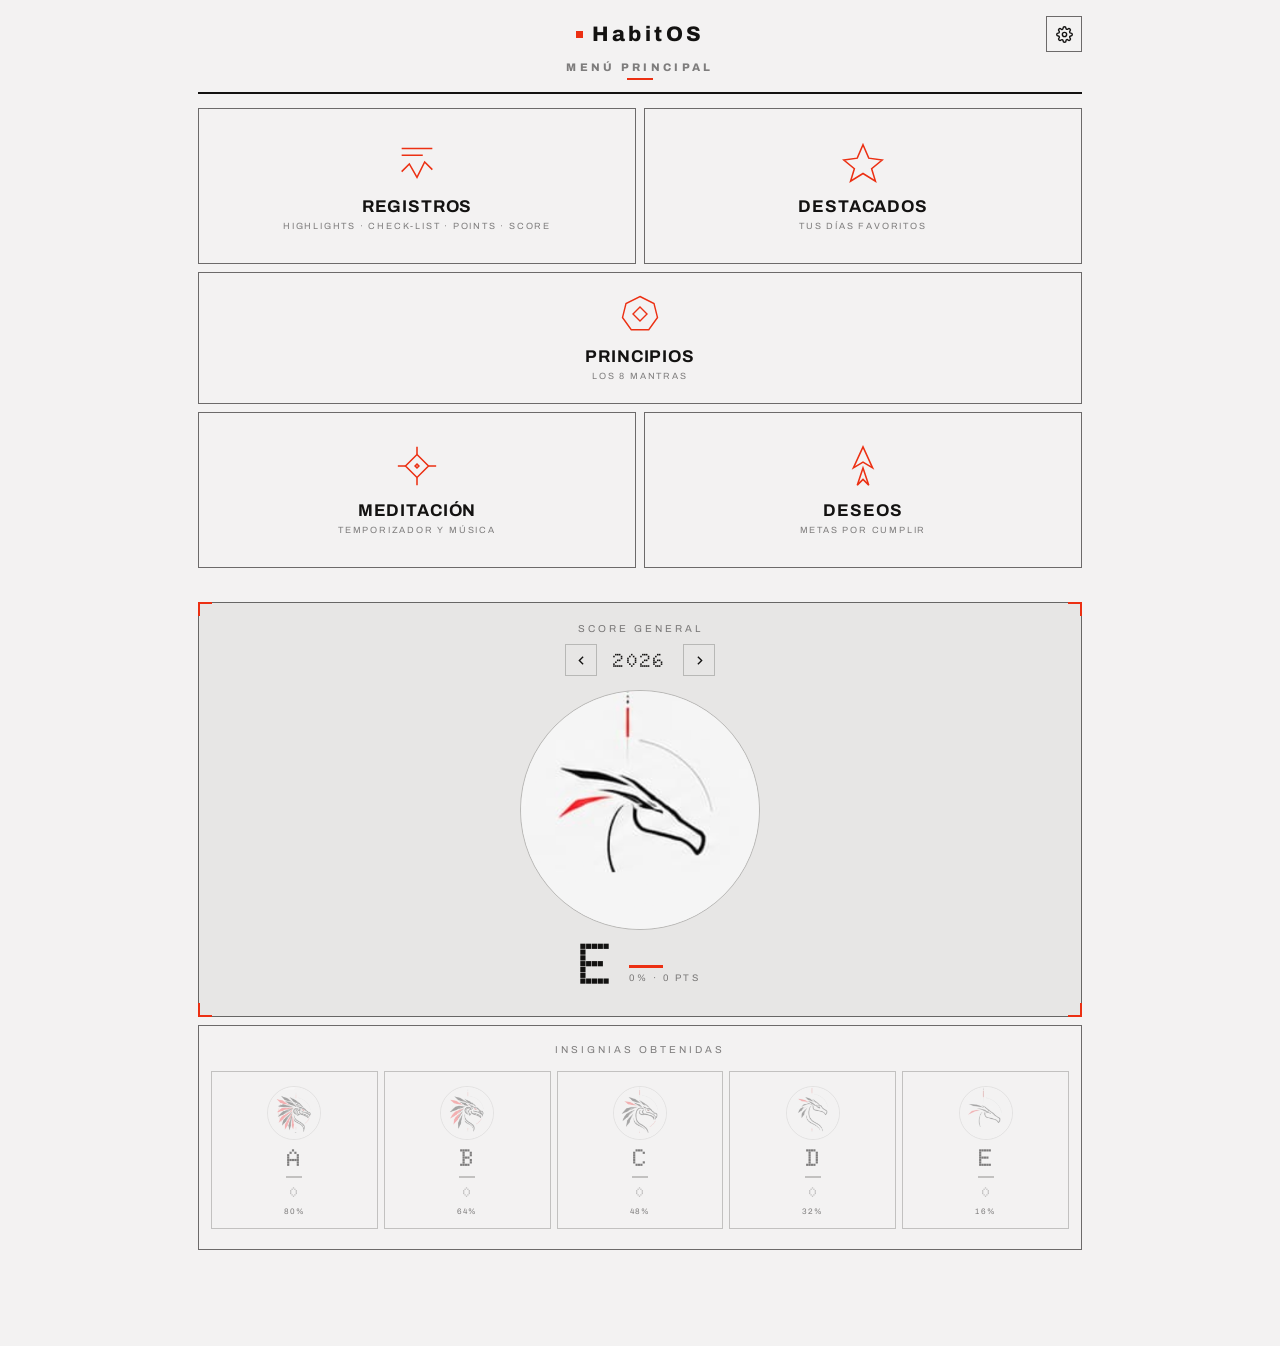
<file: index.html>
<!DOCTYPE html>
<html lang="es">
<head>
<meta charset="utf-8">
<meta http-equiv="refresh" content="0; url=./app/index.html">
<link rel="canonical" href="./app/index.html">
<title>HabitOS</title>
<script>location.replace('./app/index.html');</script>
</head>
<body>
<p>HabitOS — <a href="./app/index.html">abrir la app</a>.</p>
</body>
</html>
</file>
<file: app/css/styles.css>
/* HabitOS — JABS habit tracker. Nothing-OS style: red / white / black, flat, no radius. */

html, body { margin: 0; padding: 0; background: #f3f2f2; }
* { box-sizing: border-box; }

[data-theme="paper"] {
  --paper: #f3f2f2; --ink: #131211; --surf: #e7e6e5;
  --line: rgba(19,18,17,.22); --hard: rgba(19,18,17,.6); --dim: rgba(19,18,17,.52);
  --red: #ec3013; --glow: none;
}
[data-theme="dark"] {
  --paper: #08090a; --ink: #f2f1f0; --surf: #111314;
  --line: rgba(242,241,240,.18); --hard: rgba(242,241,240,.5); --dim: rgba(242,241,240,.5);
  --red: #ff3b1d; --glow: 0 0 18px rgba(255,59,29,.35);
}
[data-anim="1"] * {
  transition: background-color 1400ms linear, color 1400ms linear, border-color 1400ms linear,
    fill 1400ms linear, stroke 1400ms linear;
}

body { font-family: Archivo, sans-serif; -webkit-font-smoothing: antialiased; }
/* form controls don't inherit color/font from the page by default (the browser gives them their
   own UA text color, which ignores our theme) — reset that so every button/input/textarea always
   follows --ink unless a class overrides it, in both paper and dark. */
input, textarea, button, select { font-family: Archivo, sans-serif; color: inherit; }
button { appearance: none; -webkit-appearance: none; background: none; }
a { color: #ec3013; text-decoration: none; }
a:hover { color: #ae1800; }
input:focus-visible, textarea:focus-visible, button:focus-visible { outline: 2px solid var(--red); outline-offset: 2px; }
::placeholder { color: var(--dim); opacity: 1; }
::selection { background: rgba(236,48,19,.28); }
[data-glow="1"] { box-shadow: var(--glow); }
::-webkit-scrollbar { height: 6px; width: 6px; }
::-webkit-scrollbar-thumb { background: var(--line); }
@keyframes blip { 0%,100% { opacity: 1 } 50% { opacity: .25 } }

.app-shell { min-height: 100vh; min-height: 100dvh; background: var(--paper); color: var(--ink); }
.app-container { max-width: 940px; margin: 0 auto; padding: 0 16px 96px; }

/* ---------- header ---------- */
.app-header {
  display: flex; flex-direction: column; gap: 9px; padding: 16px 0 12px;
  border-bottom: 2px solid var(--ink); position: sticky; top: 0; background: var(--paper); z-index: 20;
}
.app-header__row { display: grid; grid-template-columns: 36px minmax(0,1fr) 36px; align-items: center; gap: 10px; }
.icon-btn {
  width: 36px; height: 36px; display: grid; place-items: center; background: transparent;
  border: 1px solid var(--hard); color: var(--ink); cursor: pointer; flex: none; padding: 0;
}
.icon-btn:hover { background: var(--red); border-color: var(--red); color: #fff; }
.icon-btn--ghost { visibility: hidden; }
.brand { display: flex; align-items: center; justify-content: center; gap: 9px; min-width: 0; }
.brand__dot { width: 7px; height: 7px; background: var(--red); animation: blip 2.4s infinite; flex: none; }
.brand__name { font-size: 21px; font-weight: 800; letter-spacing: .16em; white-space: nowrap; }
.header-sub { display: flex; flex-direction: column; align-items: center; gap: 5px; }
.header-sub__title { font-size: 11px; font-weight: 800; letter-spacing: .3em; text-transform: uppercase; color: var(--dim); text-align: center; }
.header-sub__rule { width: 26px; height: 2px; background: var(--red); }

/* generic bordered card w/ corner brackets */
.corners { position: relative; }
.corner { position: absolute; width: 14px; height: 14px; }
.corner--tl { top: -1px; left: -1px; border-top: 2px solid var(--red); border-left: 2px solid var(--red); }
.corner--tr { top: -1px; right: -1px; border-top: 2px solid var(--red); border-right: 2px solid var(--red); }
.corner--bl { bottom: -1px; left: -1px; border-bottom: 2px solid var(--red); border-left: 2px solid var(--red); }
.corner--br { bottom: -1px; right: -1px; border-bottom: 2px solid var(--red); border-right: 2px solid var(--red); }

/* ---------- menu ---------- */
.menu-grid { display: grid; grid-template-columns: 1fr 1fr; gap: 8px; margin-top: 14px; }
.menu-tile {
  display: flex; flex-direction: column; align-items: center; justify-content: center; gap: 12px;
  padding: 18px 12px 20px; background: transparent; border: 1px solid var(--hard); color: var(--ink);
  cursor: pointer; text-align: center; min-height: 138px;
}
.menu-tile:hover { background: var(--surf); border-color: var(--red); }
.menu-tile--wide { grid-column: span 2; min-height: 118px; }
.menu-tile__icon { width: 46px; height: 46px; flex: none; }
.menu-tile--wide .menu-tile__icon { width: 42px; height: 42px; }
.menu-tile__labels { display: flex; flex-direction: column; align-items: center; gap: 5px; min-width: 0; }
.menu-tile__label { font-size: 17px; font-weight: 700; letter-spacing: .05em; text-transform: uppercase; white-space: nowrap; }
.menu-tile__sub { font-size: 9px; letter-spacing: .2em; text-transform: uppercase; color: var(--dim); text-align: center; }

.score-card { margin-top: 34px; border: 1px solid var(--hard); padding: 20px 16px 26px; background: var(--surf); }
.score-card__label { font-size: 10px; letter-spacing: .3em; text-transform: uppercase; color: var(--dim); text-align: center; margin-bottom: 10px; }
.year-picker { display: flex; align-items: center; gap: 2px; justify-content: center; }
.year-picker__btn { width: 32px; height: 32px; display: grid; place-items: center; background: transparent; border: 1px solid var(--line); color: var(--ink); cursor: pointer; }
.year-picker__btn:hover { border-color: var(--red); color: var(--red); }
.year-picker__val { min-width: 82px; text-align: center; font-family: Doto, Archivo, sans-serif; font-weight: 800; font-size: 19px; letter-spacing: .12em; }
.score-badge-wrap { display: grid; place-items: center; padding: 14px 0 0; }
.badge-img { width: 100%; max-width: 240px; aspect-ratio: 1; border-radius: 50%; object-fit: cover; display: block; border: 1px solid var(--line); }
.badge-img--sm { max-width: 54px; }
.badge-img--md { max-width: 230px; }
.rank-line { display: flex; align-items: flex-end; gap: 12px; margin-top: 8px; }
.rank-line__num { font-family: Doto, Archivo, sans-serif; font-weight: 900; font-size: 58px; line-height: .9; letter-spacing: .04em; }
.rank-line__meta { display: flex; flex-direction: column; gap: 5px; padding-bottom: 7px; }
.rank-line__rule { width: 34px; height: 3px; background: var(--red); }
.rank-line__pct { font-size: 9.5px; letter-spacing: .26em; text-transform: uppercase; color: var(--dim); }

.badges-card { margin-top: 8px; border: 1px solid var(--hard); padding: 18px 12px 20px; }
.badges-card__label { font-size: 10px; letter-spacing: .3em; text-transform: uppercase; color: var(--dim); margin-bottom: 16px; text-align: center; }
.rank-tally { display: grid; grid-template-columns: repeat(5, minmax(0,1fr)); gap: 6px; }
.rank-tally__item { display: flex; flex-direction: column; align-items: center; gap: 6px; padding: 10px 3px 9px; border: 1px solid var(--line); min-width: 0; }
.rank-tally__letter { font-family: Doto, Archivo, sans-serif; font-size: 24px; font-weight: 900; line-height: 1; }
.rank-tally__rule { width: 16px; height: 2px; }
.rank-tally__count { font-family: Doto, Archivo, sans-serif; font-size: 14px; font-weight: 900; }
.rank-tally__threshold { font-size: 8px; letter-spacing: .14em; color: var(--dim); }

/* ---------- registros toolbar ---------- */
.registros-toolbar { display: flex; gap: 10px; padding: 16px 0 14px; flex-wrap: wrap; }
.month-btn {
  display: flex; align-items: center; gap: 10px; padding: 12px 16px; background: var(--ink); color: var(--paper);
  border: 0; cursor: pointer; font-size: 14px; font-weight: 700; letter-spacing: .14em; text-transform: uppercase;
}
.month-btn__year { font-family: Doto, Archivo, sans-serif; font-weight: 900; color: var(--red); }
.month-total { display: flex; align-items: center; gap: 8px; font-size: 10px; letter-spacing: .24em; text-transform: uppercase; color: var(--dim); }
.month-total__dot { width: 5px; height: 5px; background: var(--red); flex: none; }

.month-picker { border: 1px solid var(--hard); padding: 14px; margin-bottom: 16px; background: var(--surf); }
.month-picker__head { display: flex; align-items: center; justify-content: space-between; margin-bottom: 12px; }
.month-picker__yrbtn { width: 32px; height: 32px; background: transparent; border: 1px solid var(--line); color: var(--ink); cursor: pointer; font-size: 16px; line-height: 1; }
.month-picker__year { font-family: Doto, Archivo, sans-serif; font-weight: 800; font-size: 19px; letter-spacing: .1em; }
.month-picker__grid { display: grid; grid-template-columns: repeat(4, 1fr); gap: 6px; }
.month-picker__opt { padding: 12px 4px; border: 1px solid var(--line); cursor: pointer; font-size: 11px; letter-spacing: .14em; font-weight: 700; background: transparent; color: var(--ink); }

.tabs { display: grid; grid-template-columns: repeat(4, 1fr); border: 1px solid var(--hard); margin-bottom: 24px; }
.tabs__btn {
  padding: 13px 4px; border: 0; border-right: 1px solid var(--line); cursor: pointer;
  font-size: 10px; letter-spacing: .18em; font-weight: 800; text-transform: uppercase; background: transparent; color: var(--ink);
}
.tabs__btn:last-child { border-right: 0; }

.section-heading { display: flex; flex-direction: column; align-items: center; gap: 5px; margin-bottom: 12px; text-align: center; }
.section-heading__title { margin: 0; font-size: 12px; letter-spacing: .28em; text-transform: uppercase; color: var(--dim); }
.section-heading__sub { font-size: 10px; color: var(--red); letter-spacing: .2em; text-transform: uppercase; }

/* ---------- highlights ---------- */
.day-list { display: flex; flex-direction: column; }
.day-row {
  display: grid; grid-template-columns: 44px 1fr 32px; align-items: center; gap: 10px;
  border-bottom: 1px solid var(--line); border-left: 2px solid transparent; padding: 3px 0 3px 8px;
}
.day-row__num { display: flex; flex-direction: column; line-height: 1; }
.day-row__num-val { font-family: Doto, Archivo, sans-serif; font-weight: 900; font-size: 19px; }
.day-row__dow { font-size: 8.5px; letter-spacing: .18em; color: var(--dim); margin-top: 3px; }
.day-row__input { width: 100%; background: transparent; border: 0; color: var(--ink); font-size: 14px; padding: 11px 2px; outline: none; }
.day-row__input::placeholder { color: var(--dim); }
.day-row__fav { width: 28px; height: 28px; display: grid; place-items: center; background: transparent; border: 1px solid var(--line); color: var(--dim); cursor: pointer; padding: 0; }

.month-note { margin-top: 24px; border: 1px solid var(--hard); padding: 16px; background: var(--surf); }
.month-note__label { font-size: 9.5px; letter-spacing: .3em; text-transform: uppercase; color: var(--red); margin-bottom: 10px; }
.month-note__area { width: 100%; background: transparent; border: 0; border-top: 1px solid var(--line); color: var(--ink); font-size: 14px; line-height: 1.65; padding: 12px 0 0; outline: none; resize: vertical; font-family: Archivo, sans-serif; }
.month-note__area::placeholder { color: var(--dim); }

/* ---------- checklist ---------- */
.checklist { border: 1px solid var(--hard); background: var(--surf); }
.checklist__axis { display: flex; gap: 2px; padding: 9px 10px 7px; border-bottom: 1px solid var(--line); }
.axis-day { flex: 1 1 0; min-width: 0; display: flex; flex-direction: column; align-items: center; gap: 1px; font-family: Doto, Archivo, sans-serif; font-size: 8.5px; font-weight: 800; line-height: 1; }
.axis-day__tick { display: block; width: 1px; height: 3px; margin-top: 1px; }
.axis-day__tick--top { margin-top: 0; margin-bottom: 1px; }
.checklist-row { padding: 10px 10px 12px; border-bottom: 1px solid var(--line); }
.checklist-row__head { display: flex; align-items: center; justify-content: space-between; gap: 10px; margin-bottom: 7px; }
.checklist-row__left { display: flex; align-items: center; gap: 8px; min-width: 0; }
.checklist-row__num { font-family: Doto, Archivo, sans-serif; font-size: 11px; font-weight: 900; color: var(--red); flex: none; }
.checklist-row__name { font-size: 10.5px; letter-spacing: .16em; text-transform: uppercase; font-weight: 700; white-space: nowrap; overflow: hidden; text-overflow: ellipsis; }
.checklist-row__streak { font-size: 9px; letter-spacing: .16em; text-transform: uppercase; color: var(--red); flex: none; }
.checklist-row__score { font-family: Doto, Archivo, sans-serif; font-size: 12px; font-weight: 800; color: var(--dim); white-space: nowrap; flex: none; }
.checklist-row__cells { display: flex; gap: 2px; }
.checklist-cell { flex: 1 1 0; min-width: 0; aspect-ratio: 1; max-height: 26px; padding: 0; border: 1px solid var(--hard); background: transparent; cursor: pointer; }
.checklist-cell[disabled] { cursor: default; }

/* ---------- points ---------- */
.points-total { display: flex; align-items: baseline; gap: 8px; flex-wrap: wrap; justify-content: center; }
.points-total__num { font-family: Doto, Archivo, sans-serif; font-size: 26px; font-weight: 900; }
.points-total__pct { font-size: 9.5px; letter-spacing: .24em; text-transform: uppercase; color: var(--red); }
.points-chart { display: flex; gap: 8px; border: 1px solid var(--hard); background: var(--surf); padding: 12px 10px 10px; }
.points-yaxis { flex: none; width: 16px; height: 190px; display: flex; flex-direction: column; justify-content: space-between; align-items: flex-end; }
.points-yaxis__val { font-family: Doto, Archivo, sans-serif; font-size: 9px; font-weight: 800; color: var(--dim); line-height: 1; }
.points-plot { flex: 1; min-width: 0; }
.points-plot__area { position: relative; height: 190px; border-left: 1px solid var(--line); }
.points-gridline { position: absolute; left: 0; right: 0; height: 0; border-top: 1px solid var(--line); }
.points-gridline--dashed { border-top-style: dashed; }
.points-bars { position: absolute; inset: 0; display: flex; gap: 2px; align-items: flex-end; }
.points-bar { flex: 1 1 0; min-width: 0; display: block; background: var(--line); }
.points-xaxis { display: flex; gap: 2px; padding-top: 7px; }

/* ---------- score tab ---------- */
.score-tab-card { display: grid; place-items: center; border: 1px solid var(--hard); padding: 20px 14px 24px; background: var(--surf); }
.habit-scores { margin-top: 20px; display: flex; flex-direction: column; }
.habit-score-row { display: grid; grid-template-columns: auto 1fr auto; align-items: center; gap: 12px; padding: 13px 8px; border-bottom: 1px solid var(--line); border-left: 2px solid transparent; }
.habit-score-row__num { font-family: Doto, Archivo, sans-serif; font-size: 11px; font-weight: 900; color: var(--dim); }
.habit-score-row__body { display: flex; flex-direction: column; gap: 6px; min-width: 0; }
.habit-score-row__top { display: flex; align-items: center; gap: 9px; flex-wrap: wrap; }
.habit-score-row__name { font-size: 11.5px; letter-spacing: .18em; text-transform: uppercase; font-weight: 700; }
.habit-score-row__streak { font-size: 9px; letter-spacing: .16em; text-transform: uppercase; color: var(--red); }
.habit-score-row__bar { height: 3px; background: var(--line); width: 100%; display: block; position: relative; }
.habit-score-row__bar-fill { position: absolute; left: 0; top: 0; bottom: 0; background: var(--hard); }
.habit-score-row__val { font-family: Doto, Archivo, sans-serif; font-size: 14px; font-weight: 800; white-space: nowrap; }

/* ---------- destacados ---------- */
.fav-modes { display: flex; gap: 6px; padding: 16px 0 12px; flex-wrap: wrap; }
.fav-mode-btn { padding: 11px 20px; border: 1px solid var(--hard); cursor: pointer; font-size: 10px; letter-spacing: .22em; font-weight: 800; text-transform: uppercase; background: transparent; color: var(--ink); }
.fav-years { display: flex; gap: 6px; padding: 0 0 18px; flex-wrap: wrap; border-bottom: 1px solid var(--line); margin-bottom: 18px; }
.fav-year-btn { padding: 9px 16px; border: 1px solid var(--line); cursor: pointer; font-family: Doto, Archivo, sans-serif; font-size: 13px; font-weight: 800; letter-spacing: .1em; background: transparent; color: var(--ink); }
.fav-list { display: flex; flex-direction: column; }
.fav-item { display: grid; grid-template-columns: 74px 1fr; gap: 14px; align-items: start; padding: 16px 2px; border-bottom: 1px solid var(--line); }
.fav-item__dt { display: flex; flex-direction: column; gap: 4px; }
.fav-item__date { font-family: Doto, Archivo, sans-serif; font-size: 18px; font-weight: 900; color: var(--red); }
.fav-item__year { font-size: 8.5px; letter-spacing: .2em; color: var(--dim); }
.fav-item__text { font-size: 14.5px; line-height: 1.6; text-wrap: pretty; }
.empty-note { font-size: 13px; color: var(--dim); line-height: 1.75; max-width: 44ch; }

/* ---------- principios ---------- */
.principles-intro { font-size: 13px; line-height: 1.8; color: var(--dim); max-width: 56ch; margin: 18px auto 30px; text-align: center; }
.principle { border-top: 1px solid var(--hard); padding: 22px 0 28px; position: relative; }
.principle__head { display: flex; align-items: center; gap: 12px; margin-bottom: 14px; }
.principle__num { font-family: Doto, Archivo, sans-serif; font-size: 34px; font-weight: 900; line-height: 1; color: var(--red); }
.principle__icon { width: 38px; height: 38px; flex: none; }
.principle__rule { flex: 1; height: 1px; background: var(--line); }
.principle__habit { font-size: 9.5px; letter-spacing: .28em; text-transform: uppercase; color: var(--dim); white-space: nowrap; }
.principle__edit { width: 100%; background: var(--surf); border: 1px solid var(--line); color: var(--ink); font-size: 13px; line-height: 1.7; padding: 12px; outline: none; resize: vertical; font-family: Archivo, sans-serif; }
.principle__title { margin: 0 0 16px; font-size: 23px; font-weight: 800; line-height: 1.22; letter-spacing: -.01em; text-wrap: pretty; max-width: 38ch; }
.principle__bullets { margin: 0; padding: 0; list-style: none; display: grid; grid-template-columns: repeat(auto-fit, minmax(250px,1fr)); gap: 9px 26px; }
.principle__bullet { display: grid; grid-template-columns: 18px 1fr; gap: 6px; font-size: 13px; line-height: 1.6; border-left: 1px solid var(--line); padding-left: 10px; }
.principle__bullet-i { color: var(--red); font-family: Doto, Archivo, sans-serif; font-weight: 900; font-size: 11px; }

.never-section { border-top: 1px solid var(--hard); border-bottom: 1px solid var(--hard); padding: 26px 0; margin-top: 8px; }
.never-section__title { margin: 0 0 8px; font-size: 24px; font-weight: 800; letter-spacing: -.01em; text-align: center; }
.never-section__sub { font-size: 9.5px; letter-spacing: .26em; text-transform: uppercase; color: var(--red); margin-bottom: 18px; text-align: center; }
.never-list { display: flex; flex-direction: column; margin-bottom: 18px; }
.never-item { display: grid; grid-template-columns: auto 1fr auto; gap: 12px; align-items: start; padding: 13px 0; border-bottom: 1px solid var(--line); }
.never-item__at { font-family: Doto, Archivo, sans-serif; font-size: 10px; font-weight: 900; color: var(--red); padding-top: 4px; }
.never-item__text { font-size: 14px; line-height: 1.65; text-wrap: pretty; }
.never-item__del { background: transparent; border: 1px solid var(--line); color: var(--dim); cursor: pointer; width: 26px; height: 26px; flex: none; }
.never-item__del:hover { border-color: var(--red); color: var(--red); }
.never-form { display: flex; gap: 10px; align-items: flex-end; flex-wrap: wrap; }
.never-form__area { flex: 1; min-width: 220px; background: var(--surf); border: 1px solid var(--line); color: var(--ink); font-size: 14px; line-height: 1.6; padding: 11px; outline: none; resize: vertical; font-family: Archivo, sans-serif; }

.edit-toggle-btn { margin-top: 24px; padding: 14px 22px; background: transparent; border: 1px solid var(--hard); color: var(--ink); cursor: pointer; font-size: 10px; letter-spacing: .22em; font-weight: 800; text-transform: uppercase; text-align: left; }
.edit-toggle-btn:hover { background: var(--ink); color: var(--paper); }

/* ---------- meditacion ---------- */
.med-screen { padding-top: 20px; }
.med-pick-label { font-size: 9.5px; letter-spacing: .3em; text-transform: uppercase; color: var(--dim); margin-bottom: 10px; }
.med-durations { display: grid; grid-template-columns: repeat(auto-fit, minmax(72px,1fr)); gap: 6px; margin-bottom: 34px; }
.med-dur-btn { padding: 16px 4px; border: 1px solid var(--line); cursor: pointer; font-family: Doto, Archivo, sans-serif; font-size: 16px; font-weight: 900; letter-spacing: .04em; background: transparent; color: var(--ink); }
.med-dur-btn[disabled] { cursor: default; opacity: .55; }
.med-stage { display: grid; place-items: center; gap: 22px; }
.med-clock { position: relative; width: 272px; height: 272px; max-width: 84vw; max-height: 84vw; background: transparent; border: 0; color: var(--ink); cursor: pointer; padding: 0; display: grid; place-items: center; border-radius: 50%; }
.med-clock__svg { position: absolute; inset: 0; width: 100%; height: 100%; }
.med-clock__center { position: relative; display: flex; flex-direction: column; align-items: center; gap: 8px; }
.med-clock__time { font-family: Doto, Archivo, sans-serif; font-size: 48px; font-weight: 900; letter-spacing: .03em; }
.med-clock__hint { font-size: 9px; letter-spacing: .3em; text-transform: uppercase; color: var(--red); }
.med-stop-btn { padding: 13px 26px; background: transparent; border: 1px solid var(--hard); color: var(--ink); cursor: pointer; font-size: 10px; letter-spacing: .22em; font-weight: 800; text-transform: uppercase; }
.med-no-music { font-size: 11px; color: var(--dim); text-align: center; max-width: 34ch; line-height: 1.7; letter-spacing: .08em; }

/* ---------- deseos ---------- */
.wish-legend { display: flex; flex-direction: column; align-items: center; gap: 12px; margin: 0 auto 26px; max-width: 56ch; text-align: center; }
.wish-legend__rule { width: 26px; height: 2px; background: var(--red); }
.wish-legend__quote { margin: 0; padding: 0; font-size: 14.5px; line-height: 1.8; text-wrap: pretty; overflow-wrap: anywhere; }
.wish-toolbar { display: flex; align-items: center; justify-content: space-between; gap: 12px; flex-wrap: wrap; margin-bottom: 22px; }
.wish-filters { display: flex; gap: 0; border: 1px solid var(--hard); }
.wish-filter-btn { padding: 11px 14px; border: 0; border-right: 1px solid var(--line); cursor: pointer; font-size: 9.5px; letter-spacing: .18em; font-weight: 800; text-transform: uppercase; white-space: nowrap; background: transparent; color: var(--ink); }
.wish-filter-btn:last-child { border-right: 0; }
.wish-add-btn { display: flex; align-items: center; gap: 12px; padding: 14px 20px; background: var(--red); color: #fff; border: 0; cursor: pointer; font-size: 10.5px; letter-spacing: .24em; font-weight: 800; text-transform: uppercase; margin-left: auto; }
.wish-add-btn:hover { background: #ae1800; }
.wish-list { display: flex; flex-direction: column; }
.wish-item { display: grid; grid-template-columns: 26px minmax(0,1fr) 28px; gap: 10px; align-items: start; padding: 16px 2px; border-bottom: 1px solid var(--line); }
.wish-item__toggle { width: 24px; height: 24px; border: 1px solid var(--hard); cursor: pointer; display: grid; place-items: center; color: #fff; margin-top: 2px; background: transparent; padding: 0; }
.wish-item__toggle--done { background: var(--red); border-color: var(--red); }
.wish-item__body { display: flex; flex-direction: column; gap: 5px; min-width: 0; }
.wish-item__title { font-size: 16px; font-weight: 700; line-height: 1.35; text-wrap: pretty; overflow-wrap: anywhere; }
.wish-item__title--done { text-decoration: line-through; color: var(--dim); }
.wish-item__desc { font-size: 13px; line-height: 1.6; color: var(--dim); text-wrap: pretty; overflow-wrap: anywhere; }
.wish-item__del { background: transparent; border: 1px solid var(--line); color: var(--dim); cursor: pointer; width: 26px; height: 26px; }
.wish-item__del:hover { border-color: var(--red); color: var(--red); }

/* ---------- modals ---------- */
.modal-overlay { position: fixed; inset: 0; background: rgba(0,0,0,.6); display: flex; align-items: flex-end; justify-content: center; z-index: 40; }
.modal-sheet { width: 100%; max-width: 560px; max-height: 92vh; overflow: auto; background: var(--paper); color: var(--ink); border-top: 2px solid var(--red); padding: 20px 18px 34px; }
.modal-sheet--wish { max-width: 520px; position: relative; }
.modal-sheet__head { display: flex; align-items: center; justify-content: space-between; margin-bottom: 18px; }
.modal-sheet__title { margin: 0; font-size: 16px; font-weight: 800; letter-spacing: .18em; text-transform: uppercase; }
.modal-sheet__title--accent { font-size: 9.5px; letter-spacing: .3em; text-transform: uppercase; color: var(--red); margin: 0; }
.modal-close { width: 32px; height: 32px; background: transparent; border: 1px solid var(--hard); color: var(--ink); cursor: pointer; font-size: 15px; }

.settings-section { border-top: 1px solid var(--line); padding: 18px 0; }
.settings-section--last { border-bottom: 1px solid var(--line); }
.settings-section__label { font-size: 9.5px; letter-spacing: .3em; text-transform: uppercase; color: var(--dim); margin-bottom: 10px; }
.settings-toggle { display: grid; grid-template-columns: 1fr 1fr; border: 1px solid var(--hard); }
.settings-toggle__btn { padding: 13px 6px; border: 0; cursor: pointer; font-size: 10px; letter-spacing: .22em; font-weight: 800; text-transform: uppercase; background: transparent; color: var(--ink); }
.settings-music__label { font-size: 13px; margin-bottom: 12px; }
.settings-row { display: flex; gap: 10px; flex-wrap: wrap; align-items: center; }
.upload-btn { padding: 12px 20px; background: var(--ink); color: var(--paper); cursor: pointer; font-size: 10px; letter-spacing: .22em; font-weight: 800; text-transform: uppercase; display: inline-flex; }
.remove-btn { padding: 12px 18px; background: transparent; border: 1px solid var(--line); color: var(--dim); cursor: pointer; font-size: 10px; letter-spacing: .22em; font-weight: 800; text-transform: uppercase; }
.remove-btn:hover { border-color: var(--red); color: var(--red); }
.export-btn { padding: 12px 20px; background: var(--red); color: #fff; border: 0; cursor: pointer; font-size: 10px; letter-spacing: .22em; font-weight: 800; text-transform: uppercase; text-align: left; }
.export-btn:hover { background: #ae1800; }
.import-label { padding: 12px 20px; background: transparent; border: 1px solid var(--hard); color: var(--ink); cursor: pointer; font-size: 10px; letter-spacing: .22em; font-weight: 800; text-transform: uppercase; display: inline-flex; }
.status-msg { font-size: 11px; color: var(--dim); margin-top: 12px; min-height: 14px; }
.file-input { display: none; }

.wish-field { display: flex; flex-direction: column; gap: 6px; }
.wish-field__label { font-size: 9px; letter-spacing: .24em; text-transform: uppercase; color: var(--dim); }
.wish-field__input { width: 100%; background: transparent; border: 0; border-bottom: 1px solid var(--hard); color: var(--ink); font-size: 18px; font-weight: 700; padding: 9px 2px; outline: none; }
.wish-field__area { width: 100%; background: var(--surf); border: 1px solid var(--line); color: var(--ink); font-size: 14px; line-height: 1.65; padding: 11px; outline: none; resize: vertical; font-family: Archivo, sans-serif; }
.wish-modal-body { display: flex; flex-direction: column; gap: 16px; }
.wish-modal-actions { display: flex; gap: 10px; flex-wrap: wrap; }
.accept-btn { padding: 14px 26px; background: var(--red); color: #fff; border: 0; cursor: pointer; font-size: 10px; letter-spacing: .22em; font-weight: 800; text-transform: uppercase; text-align: left; }
.accept-btn:hover { background: #ae1800; }
.cancel-btn { padding: 14px 20px; background: transparent; border: 1px solid var(--hard); color: var(--ink); cursor: pointer; font-size: 10px; letter-spacing: .22em; font-weight: 800; text-transform: uppercase; }

.center-overlay { position: fixed; inset: 0; background: rgba(0,0,0,.68); display: grid; place-items: center; z-index: 50; padding: 20px; }
.center-card { width: 100%; max-width: 400px; background: var(--paper); color: var(--ink); border: 1px solid var(--red); padding: 26px 22px; }
.center-card__kicker { font-size: 9.5px; letter-spacing: .3em; text-transform: uppercase; color: var(--red); margin-bottom: 12px; }
.center-card__title { margin: 0 0 12px; font-size: 21px; font-weight: 800; line-height: 1.3; }
.center-card__body { margin: 0 0 22px; font-size: 13.5px; line-height: 1.7; color: var(--dim); }
.center-card__actions { display: flex; gap: 10px; flex-wrap: wrap; }

/* ---------- responsive: tablet / desktop ---------- */
@media (min-width: 620px) {
  .app-container { padding: 0 28px 96px; }
  .menu-tile { min-height: 156px; }
  .menu-tile--wide { min-height: 132px; }
}
@media (min-width: 720px) {
  .rank-tally__item { padding: 14px 6px 12px; }
}
</file>
